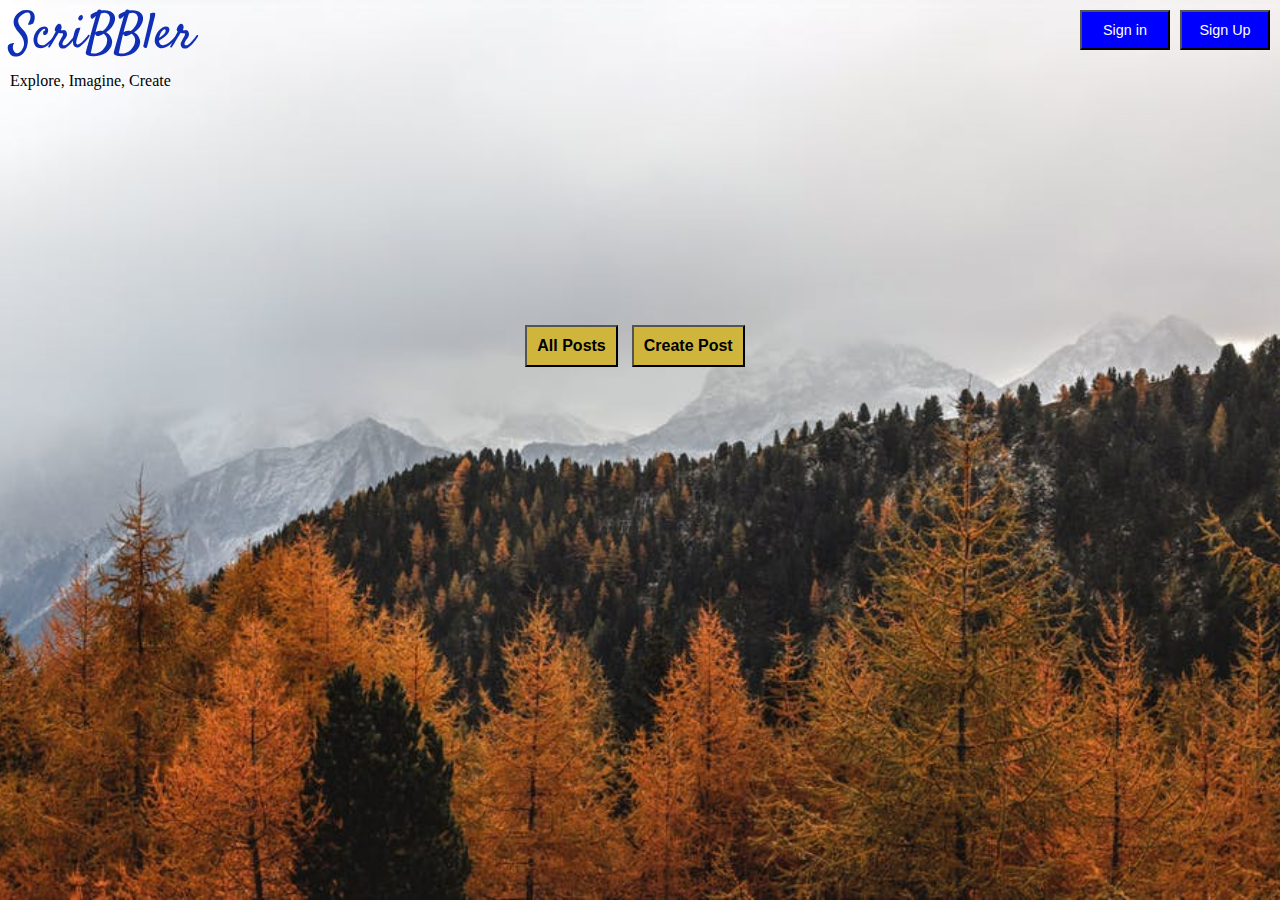
<file: index.html>
<!DOCTYPE html>
<html>
<head>

    <!-- Place all CSS for header in this file -->
    <link href='css\header.css' rel='stylesheet' type='text/css'>

    <!-- Place all CSS for the rest of the elements in this file -->
    <link href='css\index.css' rel='stylesheet' type='text/css'>

	<!-- Place all CSS for fonts in this file -->
    <link href='css\font.css' rel='stylesheet' type='text/css'>
</head>
<body>
    <div id="main-container-div">

        <div class="header">
			 <!-- Insert code for Sign Up, Sign In button here. Add code for "ScriBBler" heading and the sub-heading -->
            <input id="signUpButtonClick" class="btn" type="button" onclick="openSignUpButton()" value="Sign Up">
			<input id="loginButtonClick" class="btn" type="button" onclick="openSignIn()" value="Sign in">
			<a id="pageTitle" class="logo">ScriBBler</a>
            <p class="abc">Explore, Imagine, Create</p>
        </div>

<!-- Insert code for All Posts & Create Post button here -->
            <div class="postButtons">
                <input id="allPostClick" class="middleButtons" type="button" onclick="getAllPosts()" value="All Posts">
                <input id="newPostClick" class="middleButtons" type="button" onclick="openCreatePost()" value="Create Post">
            </div>
    </div>
    

  <!-- Insert code for Sign In modal here -->

        <div id="myModal" class="modal">
            <form class="modal-content" action="/action_page.php">
                <span onclick="onCloseModalClicked()" class="close_signIn" title="CloseModal">&times;</span>
                  <div class="container">
                    <h1>Welcome Back!</h1>
                    <hr>
                    <label for="Username" class="label"><b>Username</b></label>
                    <input type="text" placeholder="Enter Username" name="Username" required>
                    <label for="psw" class="label"><b>Password</b></label>
                    <input type="password" placeholder="Enter Password" name="psw" required>
                    <div class="clearfix" class="label">
                    <button type="submit" class="signinbtn" >Sign in</button>
                    </div>
                </div>
                <div id="signUpPrompt" class="signUpForm">Not a member?
                    <span id="" class="signUp" onclick="openSignUp()">Sign Up</span>
                </div>
             </form>
        </div>

   <!-- Insert code for Sign Up modal here -->
        <div id="myModal1" class="modal">
            <div class="modal-content-signup">
                <span onclick="onCloseModalClicked()" class="close_signIn" title="CloseModal">&times;</span>
                    <form class="modal-content-signUp" action="/action_page.php">
                        <div class="container-signUp">
			                <h1>Get Started</h1>
			                <hr>
			                <label for="Fullname" class="label">Full Name</label>
			                <input type="text" placeholder="Enter Full Name" name="Fullname" required>
			                <label for="Username" class="label">Username</label>
			                <input type="text" placeholder="Enter Username" name="Username" required>
			                <label for="psw" class="label">Password </label>
			                <input type="password" placeholder="Enter Password" name="psw" required>
			                <label for="pswrepeat" class="label">Confirm Password</label>
			                <input type="password" placeholder="Confirm Password" name="pswrepeat" required>
			                <div class="clearfix">
			                    <button type="submit" class="signupbtn" >Sign Up</button>
			                </div>	
                        </div>
                    </form>
            </div>
        </div>

  <!-- Insert code for Create Post modal here -->
	   <div id="newPostModal" class="newPostBox">
            <div class="newPost-Content">
                <span onclick="onCloseNewPost()" class="close_newPost">&times;</span>
                <h1 id="formHeader">Create Your Post</h1>
                <form id="newPostForm" action="/action_page.php">
	                <label for=newPostTitle>Title: </label>
	                <br/>
	                <input id="newPostTitle" type="text" name="Title" class="post-title">
	                <br/>
	                <br/>
	                <label for="postContent">Content: </label>
	                <textarea id="postContent" rows="30" cols="23" name="Content"></textarea>
	                <input id="newPostSubmit" type="submit" value="Create" align="right">
				</form>
            </div>
        </div>

	<!-- Place all Javascript for header in this file -->
	<script src="js\header.js"></script>
	<!-- Place all Javascript for rest of the elements in this file -->
    <script src="js\index.js"></script>

</body>
</html>
</file>
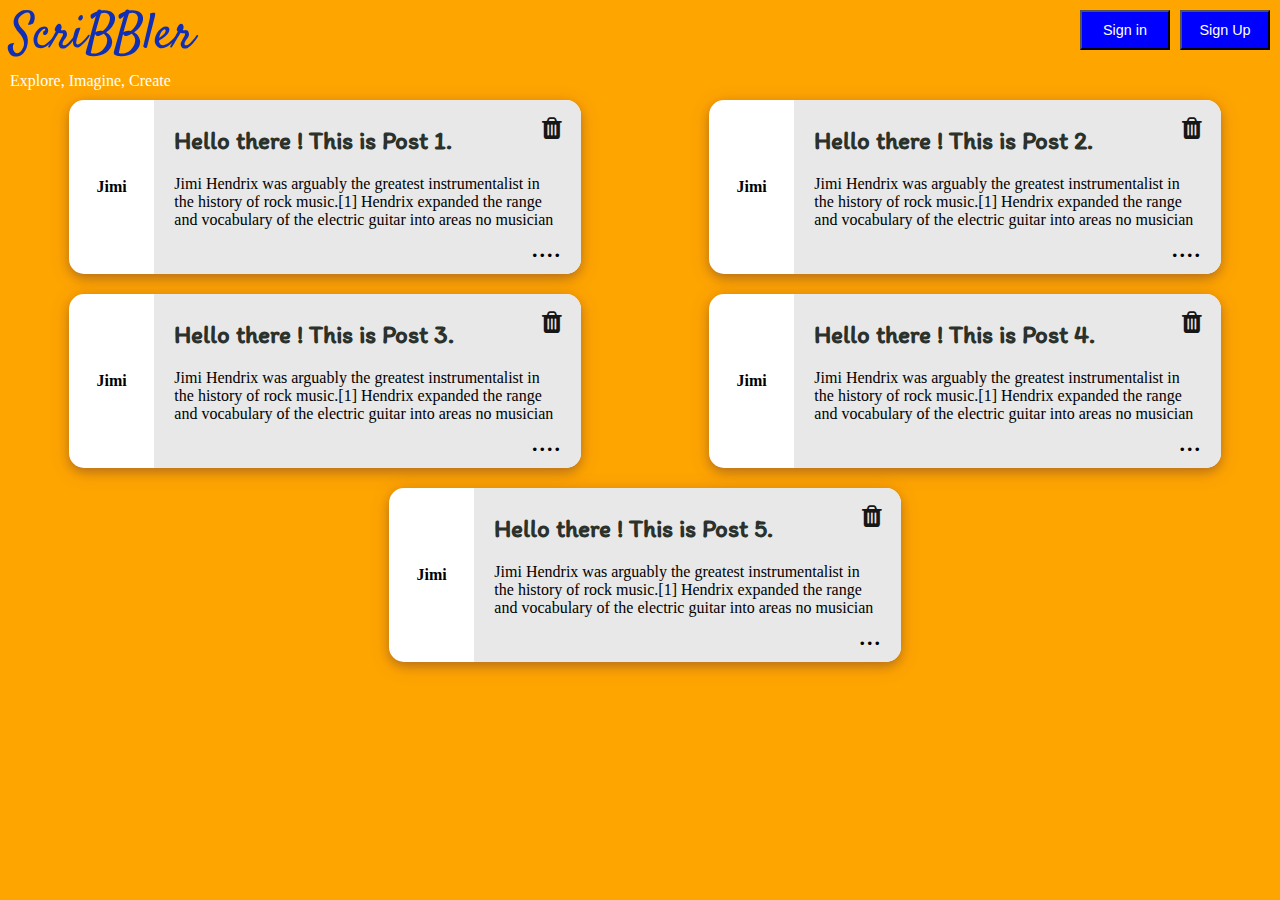
<file: html/bloglist.html>
<!DOCTYPE html>
<html>

<head>
    <link href='..\css\bloglist.css' rel='stylesheet' type='text/css'>    
    <link href='..\css\header.css' rel='stylesheet' type='text/css'>
    <link href='..\css\font.css' rel='stylesheet' type='text/css'>
    <link rel="stylesheet" href="..\font-awesome-4.7.0/css/font-awesome.min.css">
    <style>
    </style>
</head>
<body>
    <div id="main-container-div">
               
        <div class="header">
 <!-- Insert code for Sign Up, Sign In button here. Add code for "ScriBBler" heading and the sub-heading -->
            <input id="signUpButtonClick" class="btn" type="button" onclick="openSignUpButton()" value="Sign Up">
            <input id="loginButtonClick" class="btn" type="button" onclick="openSignIn()" value="Sign in">
            <a id="pageTitle" class="logo">ScriBBler</a>
            <p class="abc">Explore, Imagine, Create</p>
        </div>
    
    </div>
    

 <!-- Insert code for Sign In modal here -->
    <div id="myModal" class="modal">
            <form class="modal-content" action="/action_page.php">
                <span onclick="onCloseModalClicked()" class="close_signIn" title="CloseModal">&times;</span>
                <div class="container">
                    <h1>Welcome Back!</h1>
                    <hr>
                    <label for="Username" class="label"><b>Username</b></label>
                    <input type="text" placeholder="Enter Username" name="Username" required>
                    <label for="psw" class="label"><b>Password</b></label>
                    <input type="password" placeholder="Enter Password" name="psw" required>
                    <div class="clearfix" class="label">
                    <button type="submit" class="signinbtn" >Sign in</button>
                    </div>
                </div>
                <div id="signUpPrompt" class="signUpForm">Not a member?
                    <span id="" class="signUp" onclick="openSignUp()">Sign Up</span>
                </div>
            </form>
   </div>

    
    <div id="myModal1" class="modal">
            <div class="modal-content-signup">
                <span onclick="onCloseModalClicked()" class="close_signIn" title="CloseModal">&times;</span>
                    <form class="modal-content-signUp" action="/action_page.php">
                        <div class="container-signUp">
                            <h1>Get Started</h1>
                            <hr>
                            <label for="Fullname" class="label">Full Name</label>
                            <input type="text" placeholder="Enter Full Name" name="Fullname" required>
                            <label for="Username" class="label">Username</label>
                            <input type="text" placeholder="Enter Username" name="Username" required>
                            <label for="psw" class="label">Password </label>
                            <input type="password" placeholder="Enter Password" name="psw" required>
                            <label for="pswrepeat" class="label">Confirm Password</label>
                            <input type="password" placeholder="Confirm Password" name="pswrepeat" required>
                            <div class="clearfix">
                                <button type="submit" class="signupbtn" >Sign Up</button>
                            </div>  
                        </div>
                    </form>
            </div>
   </div> 



   <div class="allPostsContainer">
            <div class="post">
                <div class="post-left">
                    <p class="post-username">Jimi</p>
                </div>
                <div class="post-content">
                           <!-- Insert code for Trash icon here -->
                    <button onclick="onDeletePost()" class="deletePost">
                    <i class="fa fa-trash"></i>
                    </button>
                    <p class="post-title">Hello there ! This is Post 1. </p>
                    <p class="post-desc">Jimi Hendrix was arguably the greatest instrumentalist in the history of rock music.[1] Hendrix expanded the range and vocabulary of the electric guitar into areas no musician had ever ventured before. His boundless drive, technical ability and creative application of such effects as distortion forever transformed the sound of rock and roll. While creating his unique musical voice and guitar style, Hendrix synthesized diverse genres, including blues, R&B, soul, British rock, American folk music, 1950s rock and roll, psychedelic and jazz.</p>
                         <!-- Insert code for ... icon here -->
                    <span class="post-more" onclick="fullPost()">....</span>
                </div>
            </div>

            <div class="post">
                <div class="post-left">
                    <p class="post-username">Jimi</p>
                </div>
                <div class="post-content">
                            <!-- Insert code for Trash icon here -->
                        <button onclick="onDeletePost()" class="deletePost">
                        <i class="fa fa-trash"></i>
                        </button>
                        <p class="post-title">Hello there ! This is Post 2. </p>
                        <p class="post-desc">Jimi Hendrix was arguably the greatest instrumentalist in the history of rock music.[1] Hendrix expanded the range and vocabulary of the electric guitar into areas no musician had ever ventured before. His boundless drive, technical ability and creative application of such effects as distortion forever transformed the sound of rock and roll. While creating his unique musical voice and guitar style, Hendrix synthesized diverse genres, including blues, R&B, soul, British rock, American folk music, 1950s rock and roll, psychedelic and jazz.</p>
                             <!-- Insert code for ... icon here -->
                    <span class="post-more" onclick="fullPost()">....</span>
                </div>
            </div>

           <div class="post">
                <div class="post-left">
                    <p class="post-username">Jimi</p>
                </div>
                <div class="post-content">
                         <!-- Insert code for Trash icon here -->
                        <button onclick="onDeletePost()" class="deletePost">
                        <i class="fa fa-trash"></i>
                        </button>
                        <p class="post-title">Hello there ! This is Post 3. </p>
                        <p class="post-desc">Jimi Hendrix was arguably the greatest instrumentalist in the history of rock music.[1] Hendrix expanded the range and vocabulary of the electric guitar into areas no musician had ever ventured before. His boundless drive, technical ability and creative application of such effects as distortion forever transformed the sound of rock and roll. While creating his unique musical voice and guitar style, Hendrix synthesized diverse genres, including blues, R&B, soul, British rock, American folk music, 1950s rock and roll, psychedelic and jazz.</p>
                          <!-- Insert code for ... icon here -->
                        <span class="post-more" onclick="fullPost()">....</span>
                </div>
            </div>

            <div class="post">
                    <div class="post-left">
                    <p class="post-username">Jimi</p>
                    </div>
                    <div class="post-content">
                    <!-- Insert code for Trash icon here -->
                    <button onclick="onDeletePost()" class="deletePost">
                    <i class="fa fa-trash"></i>
                    </button>
                    <p class="post-title">Hello there ! This is Post 4. </p>
                    <p class="post-desc">Jimi Hendrix was arguably the greatest instrumentalist in the history of rock music.[1] Hendrix expanded the range and vocabulary of the electric guitar into areas no musician had ever ventured before. His boundless drive, technical ability and creative application of such effects as distortion forever transformed the sound of rock and roll. While creating his unique musical voice and guitar style, Hendrix synthesized diverse genres, including blues, R&B, soul, British rock, American folk music, 1950s rock and roll, psychedelic and jazz.</p>
                    <!-- Insert code for ... icon here -->
                     <span class="post-more" onclick="fullPost()">...</span>
                    </div>
             </div>

            <div class="post">
                    <div class="post-left"> 
                    <p class="post-username">Jimi</p>
                    </div>
                <div class="post-content">
                    <!-- Insert code for Trash icon here -->
                    <button onclick="onDeletePost()" class="deletePost">
                    <i class="fa fa-trash"></i>
                    </button>
                    <p class="post-title">Hello there ! This is Post 5. </p>
                    <p class="post-desc">Jimi Hendrix was arguably the greatest instrumentalist in the history of rock music.[1] Hendrix expanded the range and vocabulary of the electric guitar into areas no musician had ever ventured before. His boundless drive, technical ability and creative application of such effects as distortion forever transformed the sound of rock and roll. While creating his unique musical voice and guitar style, Hendrix synthesized diverse genres, including blues, R&B, soul, British rock, American folk music, 1950s rock and roll, psychedelic and jazz.</p>
                     <!-- Insert code for ... icon here -->
                    <span class="post-more" onclick="fullPost()">...</span>
                </div>
            </div>

        <div id="deletePostPrompt" class="deletePrompt">
            <form class="deleteContent" action="/action_page.php">
            <div>
                <h1 class="deleteContainer">Are you sure you want to delete this post?</h1>
                <button type="submit" class="deleteButton">Yes</button>
                <button type="button" class="CancelDeleteButton" onclick="onCloseDeleteClicked()">No</button>
            </div>
            </form>
   <!-- Insert code for delete modal here -->
        </div>

    </div>
          <script src="..\js\bloglist.js">  </script>
           <script src="..\js\header.js"> </script>
</body>

</html>
</file>
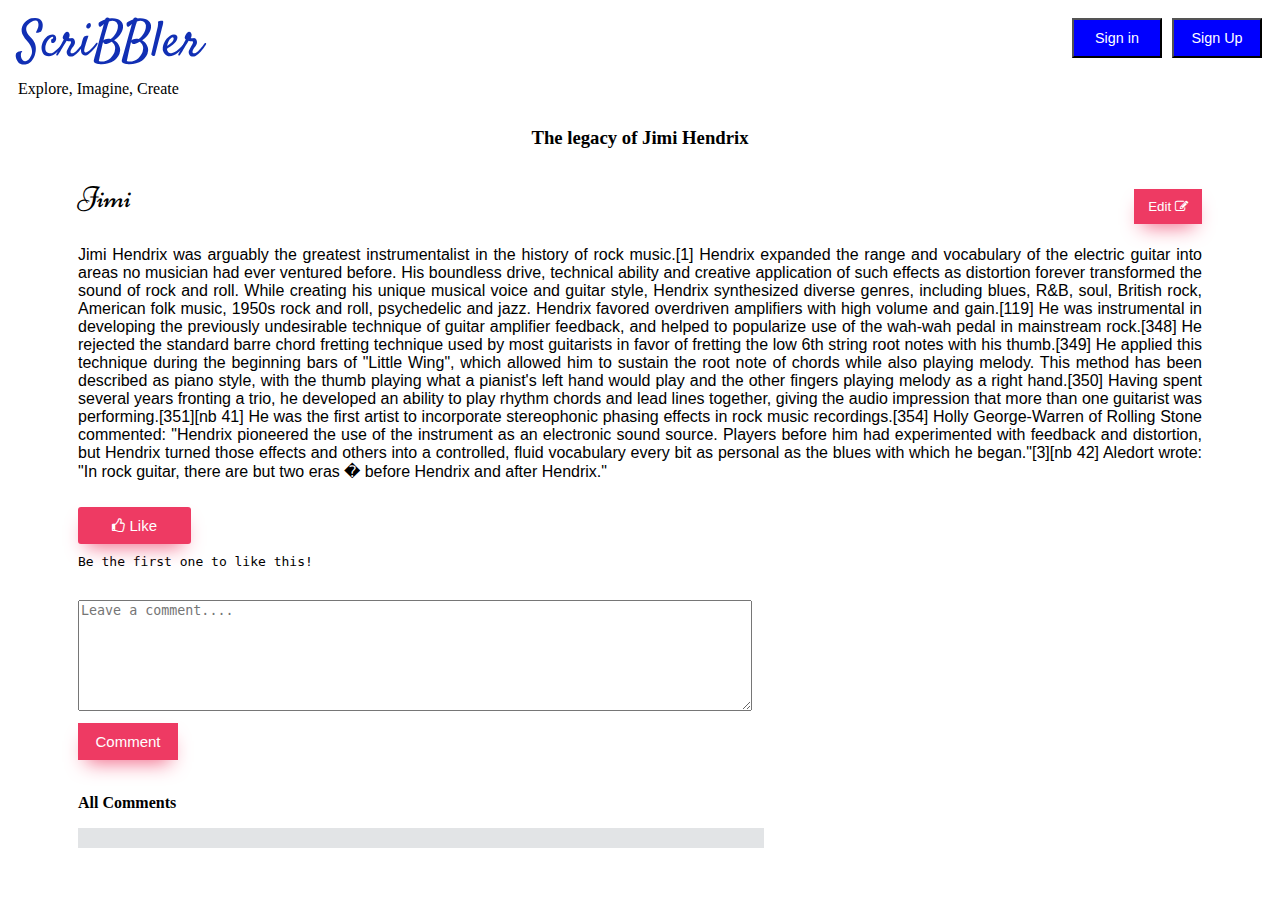
<file: html/post.html>
<!DOCTYPE html>
<head>
        
        <link href='..\css\post.css' rel='stylesheet' type='text/css'>
        <link href='..\css\header.css' rel='stylesheet' type='text/css'>
        <link rel="stylesheet" href="..\font-awesome-4.7.0/css/font-awesome.min.css">
        <link href='..\css\font.css' rel='stylesheet' type='text/css'>
    <style>        
    </style>     
</head> 
<body>
      <div id="main-container-div">
               
        <div class="header">
 <!-- Insert code for Sign Up, Sign In button here. Add code for "ScriBBler" heading and the sub-heading -->
            <input id="signUpButtonClick" class="btn" type="button" onclick="openSignUpButton()" value="Sign Up">
            <input id="loginButtonClick" class="btn" type="button" onclick="openSignIn()" value="Sign in">
            <a id="pageTitle" class="logo">ScriBBler</a>
            <p class="abc">Explore, Imagine, Create</p>
        </div>
    
    </div>
  <!-- Insert code for Sign In modal here -->
    <div id="myModal" class="modal">
            <form class="modal-content" action="/action_page.php">
                <span onclick="onCloseModalClicked()" class="close_signIn" title="CloseModal">&times;</span>
                <div class="container">
                    <h1>Welcome Back!</h1>
                    <hr>
                    <label for="Username" class="label"><b>Username</b></label>
                    <input type="text" placeholder="Enter Username" name="Username" required>
                    <label for="psw" class="label"><b>Password</b></label>
                    <input type="password" placeholder="Enter Password" name="psw" required>
                    <div class="clearfix" class="label">
                    <button type="submit" class="signinbtn" >Sign in</button>
                    </div>
                </div>
                <div id="signUpPrompt" class="signUpForm">Not a member?
                    <span id="" class="signUp" onclick="openSignUp()">Sign Up</span>
                </div>
            </form>
   </div>

    
    <div id="myModal1" class="modal">
            <div class="modal-content-signup">
                <span onclick="onCloseModalClicked()" class="close_signIn" title="CloseModal">&times;</span>
                    <form class="modal-content-signUp" action="/action_page.php">
                        <div class="container-signUp">
                            <h1>Get Started</h1>
                            <hr>
                            <label for="Fullname" class="label">Full Name</label>
                            <input type="text" placeholder="Enter Full Name" name="Fullname" required>
                            <label for="Username" class="label">Username</label>
                            <input type="text" placeholder="Enter Username" name="Username" required>
                            <label for="psw" class="label">Password </label>
                            <input type="password" placeholder="Enter Password" name="psw" required>
                            <label for="pswrepeat" class="label">Confirm Password</label>
                            <input type="password" placeholder="Confirm Password" name="pswrepeat" required>
                            <div class="clearfix">
                                <button type="submit" class="signupbtn" >Sign Up</button>
                            </div>  
                        </div>
                    </form>
            </div>
   </div>   

   <div class="blogContent">
        <div id="blogTitle" class="blogTite">
            <h3 id="blogTitleNew"><center><b>The legacy of Jimi Hendrix</b></center></h3>
        </div>

        <div class="blogAuthor">
                <button type="button" id="editPostClick" class="editPostButton" onclick="editPost()">Edit
                 <i class="fa fa-edit"></i>
                </button>
                <button id="btnSave" onclick="saveChange()"> Save
                    <i class="fa fa-floppy-o" aria-hidden="true"></i>
                </button>
               
        <p>Jimi</p>
        </div>

<div class="blogText">
            <p id="blogBody">
            Jimi Hendrix was arguably the greatest instrumentalist in the history of rock music.[1] Hendrix expanded the range and vocabulary of the electric guitar into areas no musician had ever ventured before. His boundless drive, technical ability and creative application of such effects as distortion forever transformed the sound of rock and roll. While creating his unique musical voice and guitar style, Hendrix synthesized diverse genres, including blues, R&B, soul, British rock, American folk music, 1950s rock and roll, psychedelic and jazz. Hendrix favored overdriven amplifiers with high volume and gain.[119] He was instrumental in developing the previously undesirable technique of guitar amplifier feedback, and helped to popularize use of the wah-wah pedal in mainstream rock.[348] He rejected the standard barre chord fretting technique used by most guitarists in favor of fretting the low 6th string root notes with his thumb.[349] He applied this technique during the beginning bars of "Little Wing", which allowed him to sustain the root note of chords while also playing melody. This method has been described as piano style, with the thumb playing what a pianist's left hand would play and the other fingers playing melody as a right hand.[350] Having spent several years fronting a trio, he developed an ability to play rhythm chords and lead lines together, giving the audio impression that more than one guitarist was performing.[351][nb 41] He was the first artist to incorporate stereophonic phasing effects in rock music recordings.[354] Holly George-Warren of Rolling Stone commented: "Hendrix pioneered the use of the instrument as an electronic sound source. Players before him had experimented with feedback and distortion, but Hendrix turned those effects and others into a controlled, fluid vocabulary every bit as personal as the blues with which he began."[3][nb 42] Aledort wrote: "In rock guitar, there are but two eras � before Hendrix and after Hendrix."
             </p>
        </div> 

    <!-- Insert code for Like button, Comment button, Comment box here-->

        <div class="likeBlogButton">
            <button id="likeBlog" onclick="postLiked()">
               <i class="fa fa-thumbs-o-up" aria-hidden="true"></i> Like
            </button>
            <span id="commentCount">Be the first one to like this!</span>
        </div>


        <div class="commentContainer">
            <form class="commentBody">
                <label for="commentContent">
                    <textarea placeholder="Leave a comment...." id="commentContent" rows="7" cols="90" name="Content"></textarea>
                    <br>
                    <button type="button" class="newComment" onclick="addComment()">Comment</button>
                </label>
            </form>
            <p class="allCommentsHeading">All Comments</p>
            <div class="allCommentsBox" id="commentBox">
                 <div class="contentOfComment"></div>
            </div>
        </div>

    </div>

    <script src="..\js\post.js"></script>
    <script src="..\js\header.js"></script>
    
</body>
</html>
</file>
